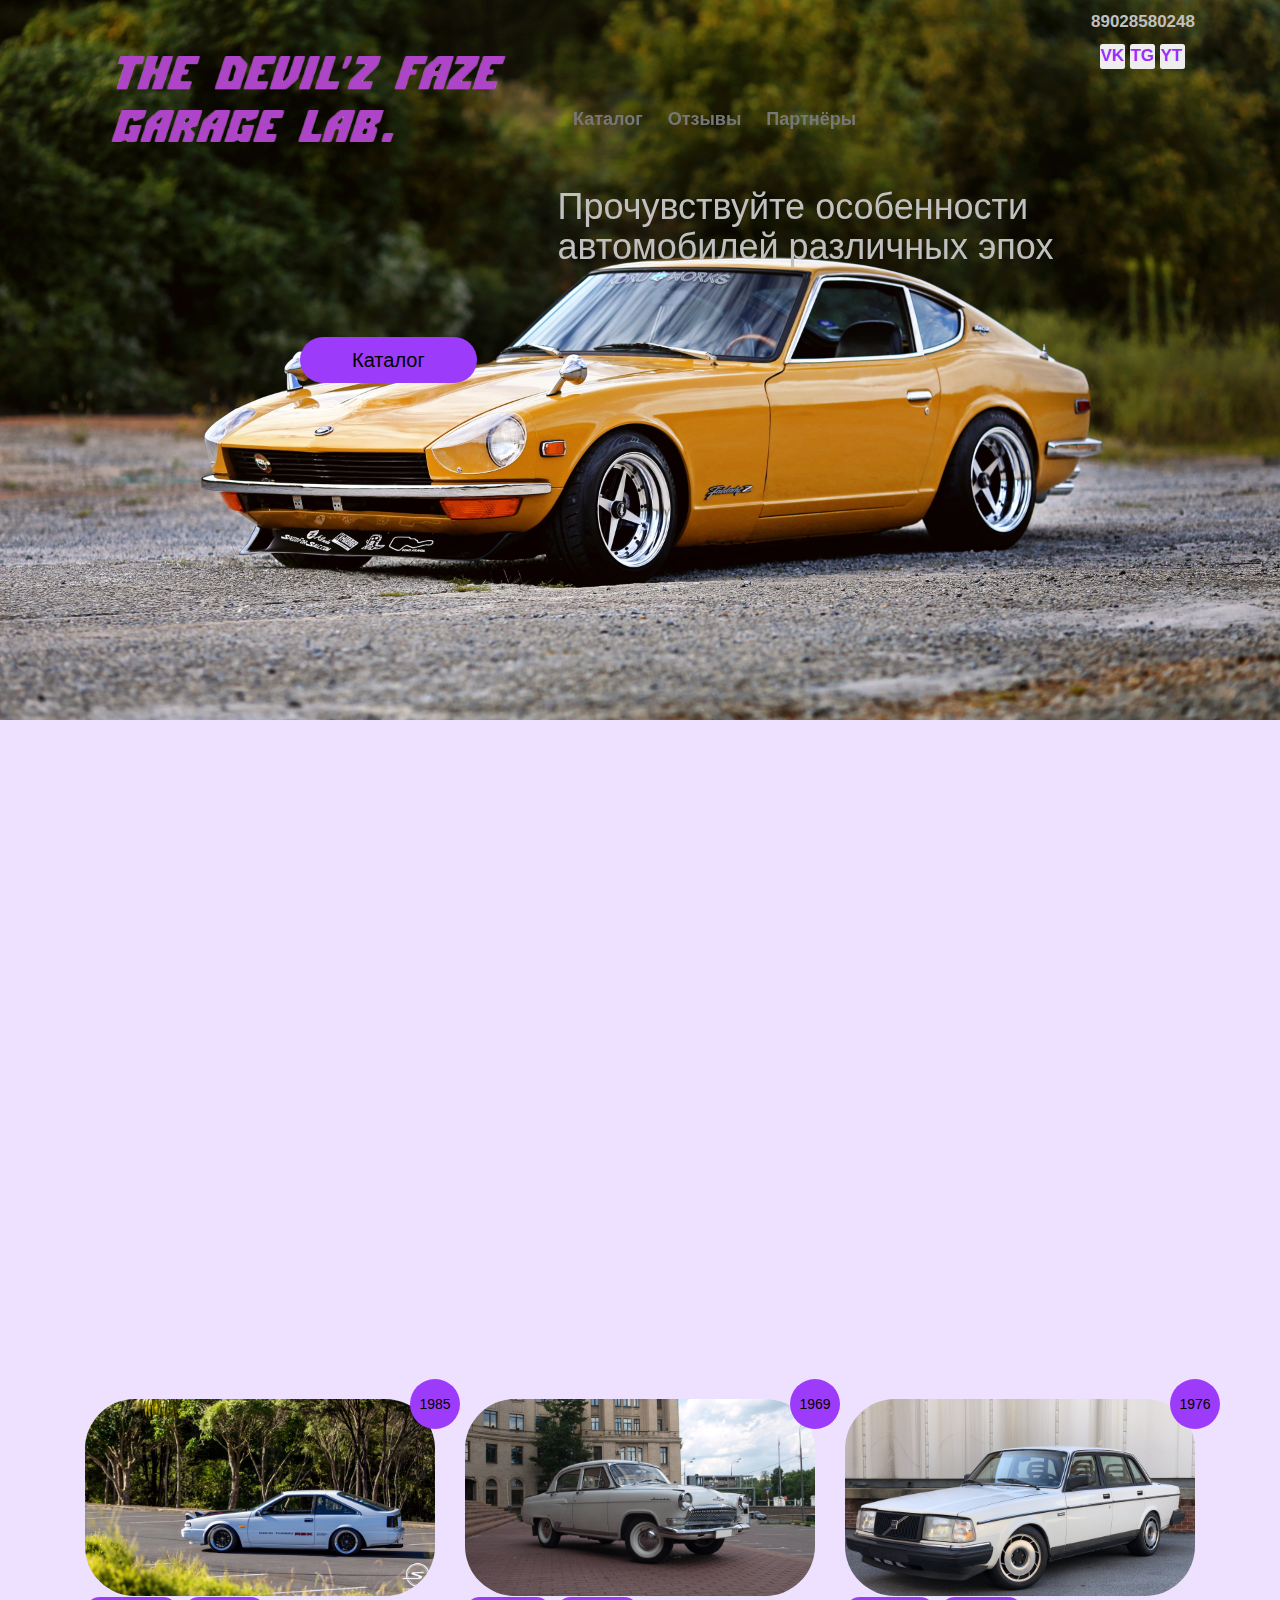
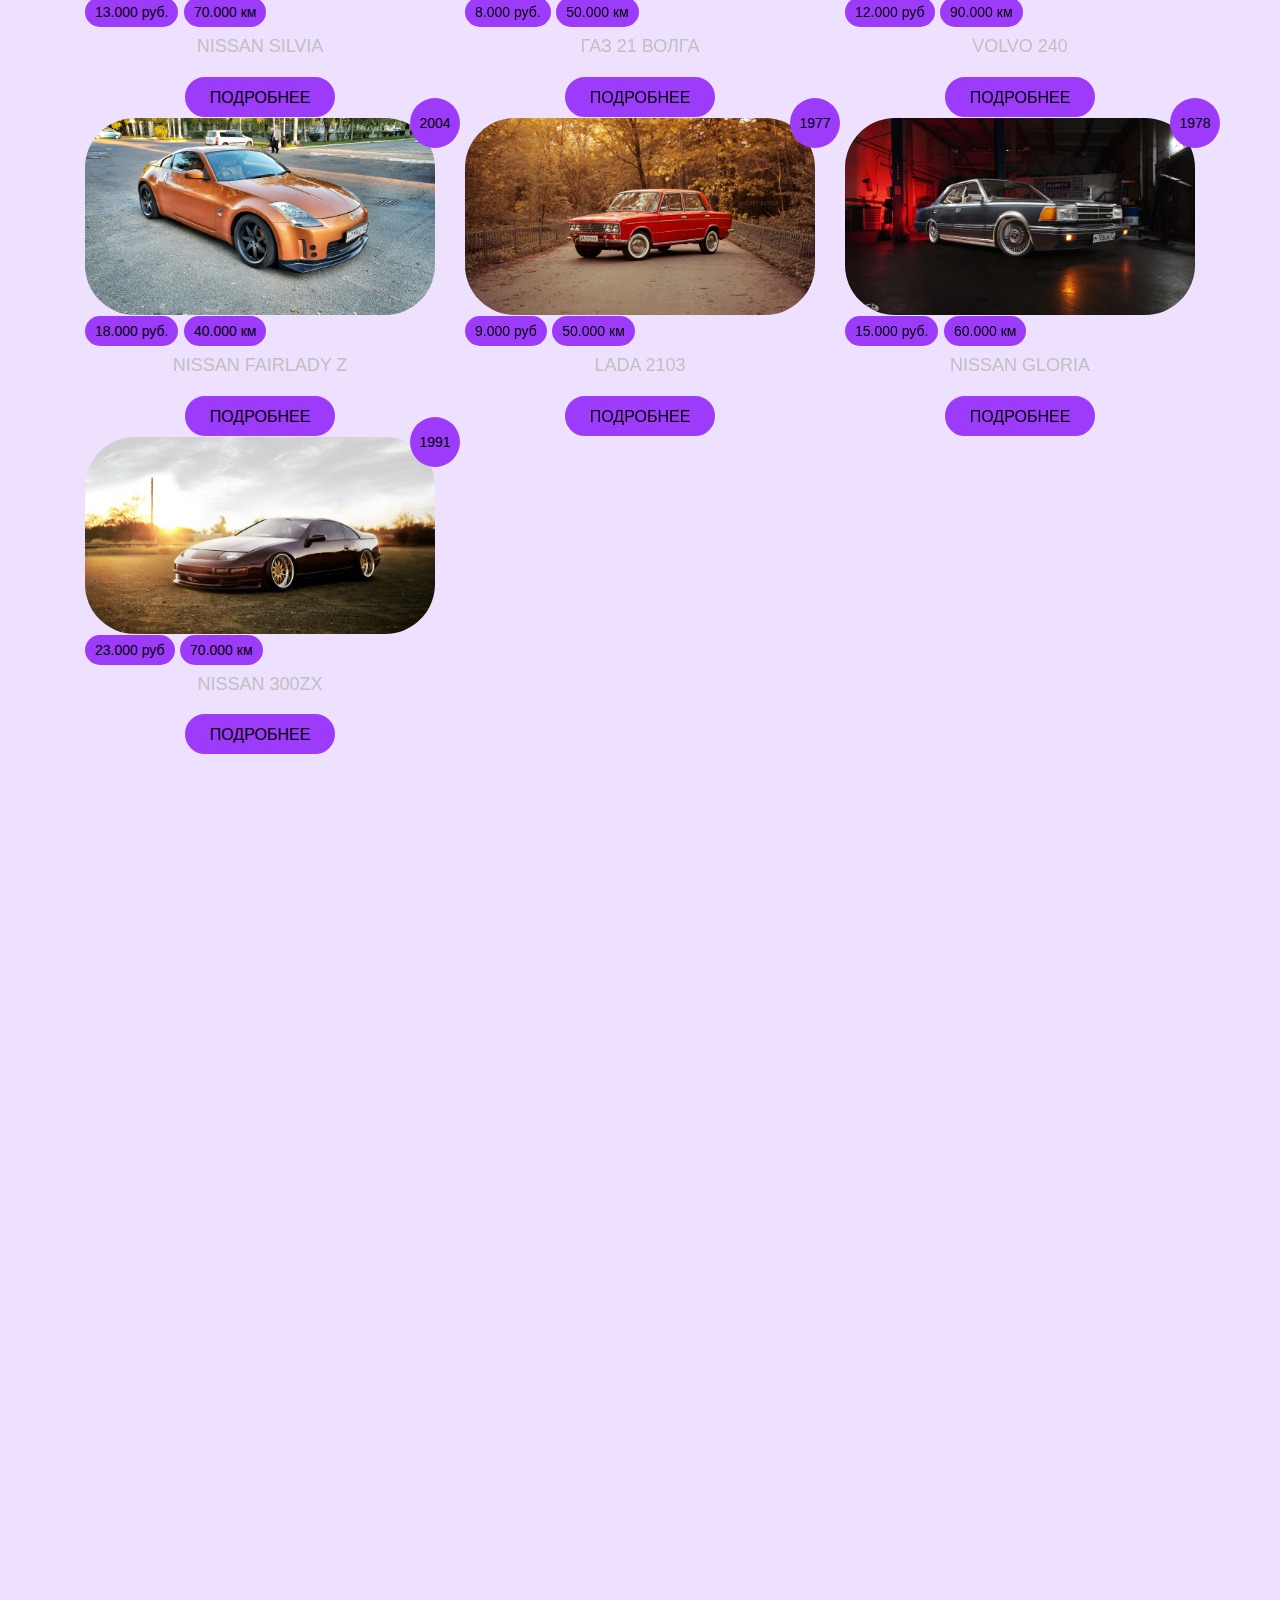
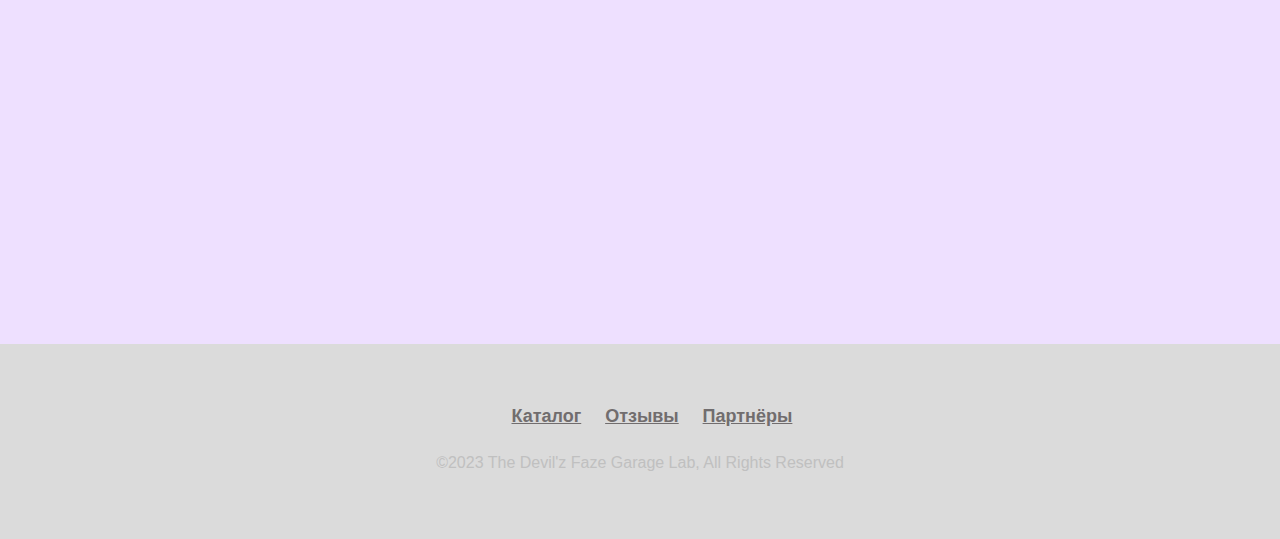
<file: index.html>
<!DOCTYPE html>
<html lang="ru" xmlns="http://www.w3.org/1999/html" xmlns="http://www.w3.org/1999/html"
      xmlns="http://www.w3.org/1999/html" xmlns="http://www.w3.org/1999/html">
<head>
  <meta charset="utf-8">
  <meta http-equiv="X-UA-Compatible" content="IE=edge">
  <meta name="viewport" content="width=device-width, initial-scale=1">
  <title>Сервис проката авто уникальных эпох</title>

  <!-- Bootstrap -->
  <link href="css/bootstrap.min.css" rel="stylesheet">

  <!-- Bootstrap -->
  <link href="css/animate.css" rel="stylesheet">

  <!-- Google Font Lato -->
  <link href='http://fonts.googleapis.com/css?family=Lato:400,700,900,400italic,700italic,900italic' rel='stylesheet' type='text/css'>
  <link rel="stylesheet" href="css/font-awesome.min.css">

  <!-- Plugin Styles -->

  <!-- Main Styles -->
  <link href="css/styles.css" rel="stylesheet">
  <!-- Available main styles: styles-red.css, styles-green.css -->

  <!-- HTML5 Shim and Respond.js IE8 support of HTML5 elements and media queries -->
  <!-- WARNING: Respond.js doesn't work if you view the page via file:// -->
  <!--[if lt IE 9]>
    <script src="https://oss.maxcdn.com/libs/html5shiv/3.7.0/html5shiv.js"></script>
    <script src="https://oss.maxcdn.com/libs/respond.js/1.4.2/respond.min.js"></script>
    <link href="css/ie8fix.css" rel="stylesheet">
    <link href='http://fonts.googleapis.com/css?family=Lato:400' rel='stylesheet' type='text/css'>
    <link href='http://fonts.googleapis.com/css?family=Lato:700' rel='stylesheet' type='text/css'>
    <link href='http://fonts.googleapis.com/css?family=Lato:900' rel='stylesheet' type='text/css'>
    <![endif]-->


    <!-- Fav and touch icons -->
    <link rel="apple-touch-icon-precomposed" sizes="144x144" href="img/ico/ico-144x144.png">
    <link rel="apple-touch-icon-precomposed" sizes="114x114" href="img/ico/ico-114x114.png">
    <link rel="apple-touch-icon-precomposed" sizes="72x72" href="img/ico/ico-72x72.png">
    <link rel="apple-touch-icon-precomposed" href="img/ico/ico-57x57.png">
    <link rel="shortcut icon" href="img/ico/truck.png">

  </head>
  <body id="top" data-spy="scroll" data-target=".navbar" data-offset="260">
<body background="img/5.jpg">
</body>
    <!-- Header start -->
    <header data-spy="affix" data-offset-top="39" data-offset-bottom="0" class="large">

      <div class="row container box">
        <div class="col-md-5">
          <!-- Logo start -->
          <div class="brand">
            <h1><a class="scroll-to" href="#top"><img class="img-responsive"  src="img/logo.png" alt="Devil'z"></a></h1>
          </div>
          <!-- Logo end -->
        </div>

<!-- Social contacts start -->
        <div class="col-md-7">
          <div class="pull-right">
            <div class="header-info pull-right">
                 <div class="contact pull-left">89028580248
                  <ul class="social-icons">
  <li><a class="social-icon-vk" href="https://vk.com/thedevilzfazegaragelab" title="VK" target="_blank" rel="noopener">VK</a></li>
  <li><a class="social-icon-telegram" href="https://web.telegram.org/k/#-969307878" title="Telegram" target="_blank" rel="noopener">TG</a></li>
  <li><a class="social-icon-youtube" href="https://www.youtube.com/@TDF_Garage_Lab" title="YouTube" target="_blank" rel="noopener">YT</a></li>
</ul>
                  </div>
            </div>
          </div>

                  <!-- Social contacts end -->

          <div class="clearfix"></div>

          <!-- start navigation -->
          <nav class="navbar navbar-default" role="navigation">
            <div class="container-fluid">
              <!-- Toggle get grouped for better mobile display -->
              <div class="navbar-header">
                <button type="button" class="navbar-toggle" data-toggle="collapse" data-target="#bs-example-navbar-collapse-1">
                  <span class="sr-only">Toggle navigation</span>
                  <span class="icon-bar"></span>
                  <span class="icon-bar"></span>
                  <span class="icon-bar"></span>
                </button>
                <a class="navbar-brand scroll-to" href="#top"><img class="img-responsive"  src="img/logo.png" alt="TDFGL"></a>
              </div>
              <!-- Collect the nav links, for toggling -->
              <div class="collapse navbar-collapse" id="bs-example-navbar-collapse-1">
                <!-- Nav-Links start -->
                <ul class="nav navbar-nav navbar-right">
                  <li><a href="#vehicles" class="scroll-to">Каталог</a></li>
                  <li><a href="#reviews" class="scroll-to">Отзывы</a></li>
                  <li><a href="#partners" class="scroll-to">Партнёры</a></li>
                </ul>
                <!-- Nav-Links end -->
              </div>
            </div>
          </nav>
          <!-- end navigation -->
        </div>
      </div>

    </header>
    <!-- Header end -->


<dialog onclose="open" id="closeMe" class="dialog">
        </div>
    </div>
    <h2>Ваш заказ: Nissan Silvia</h2>
  <p>Если вы хотите арендовать машину на несколько часов, условия можно обсудить непосредственно с менеджером.</p>
    <!-- Personal info start -->
     <div class="checkout-personal-info">
                      <div class="alert hidden" id="checkout-form-msg">
                        test
                      </div>
                      <div class="form-group left">
                        <input type="text" class="form-control" name="first-name" id="first-name" placeholder="Ваше имя">
                      </div>
                      <div class="form-group left">
                        <input type="text" class="form-control" name="phone-number" id="phone-number" placeholder="Номер телефона">
                      </div>
                     <div class="form-group left">
                      <input type="email" class="form-control" name="pickup-date" id="pickup-date" placeholder="Укажите дату аренды">
                    </div>
                    <div class="form-group right">
                      <input type="email" class="form-control" name="email-address" id="email-address" placeholder="Укажите почту">
                    </div>
          <div class="form-group right">
                      <input type="email" class="form-control" name="bonus" id="bonus" placeholder="Дополнительные пожелания">
                    </div>
                    <div class="clearfix"></div>
                  </div>

  <button class="button button--dark" type="button" onclick="window['closeMe'].close();">
    Забронировать
  </button>
    <button class="button button--dark" type="button" onclick="window['closeMe'].close();">
    Отмена
  </button>
</dialog>
    <!-- Teaser start -->
     <section id="teaser">
      <div class="container">
        <div class="row">
          <div class="col-md-7 col-xs-12 pull-right">
            <div id="carousel-example-generic" class="carousel slide" data-ride="carousel">
              <!-- Wrapper for slides start -->
                  <h1 class="title">
                    <span class="subtitle">Прочувствуйте особенности автомобилей различных эпох</span></h1>
                  </div>

                    </div>
              </div>
                  </div>
            </section>
        <!-- Teaser end -->

        <!-- Catalog button start -->
<a class="button-v" href="#vehicles">Каталог</a>
          <!-- Catalog button end -->



          <!-- Vehicles start -->
          <section id="vehicles" class="container">
            <div class="row">
              <div class="col-md-12">
                <h2 class="title wow fadeInDown" data-wow-offset="200">Каталог<span class="subtitle"></span></h2>
              </div>

              <!-- Vehicle filters start -->


              </div>
                </div>
              </div>
          </section>
              <!-- Vehicle filters end -->
              <!-- Vehicle Type 1 start -->
              <!-- Catalog end -->

          <!-- Vehicles end -->
               <!-- Catalog start -->
<div class="container">
    <br>
	<br>
	<div class="row" id="ads">
    <!-- Category Card -->
    <div class="col-md-4">
        <div class="card rounded">
            <div class="card-image">
                <span class="card-notify-year">1985</span>
                <img class="img-fluid" src="img/12.jpg" alt="Alternate Text" />
            </div>
            <div class="card-image-overlay m-auto">
                <span class="card-detail-badge">13.000 руб.</span>
                <span class="card-detail-badge">70.000 км</span>
            </div>
            <div class="card-body text-center">
                <div class="ad-title m-auto">
                    <h5>Nissan Silvia</h5>
                    <div class="filterDiv youngtimers">youngtimers</div>
                </div>
                <a class="ad-btn" href="car1.html">Подробнее</a>
            </div>
        </div>
    </div>
    <div class="col-md-4">
        <div class="card rounded">
            <div class="card-image">
                <span class="card-notify-year">1969</span>
                <img class="img-fluid" src="img/6.jpg" alt="Alternate Text" />
            </div>
            <div class="card-image-overlay m-auto">
                <span class="card-detail-badge">8.000 руб.</span>
                <span class="card-detail-badge">50.000 км</span>
            </div>
            <div class="card-body text-center">
                <div class="ad-title m-auto">
                    <h5>ГАЗ 21 Волга</h5>
                    <div class="filterDiv oldtimers">oldtimers</div>
                </div>
                <a class="ad-btn" href="car2.html">Подробнее</a>
            </div>
        </div>
    </div>

    <div class="col-md-4">
        <div class="card rounded">
            <div class="card-image">
                <span class="card-notify-year">1976</span>
                <img class="img-fluid" src="img/10.jpg" alt="Alternate Text" />
            </div>
            <div class="card-image-overlay m-auto">
                <span class="card-detail-badge">12.000 руб</span>
                <span class="card-detail-badge">90.000 км</span>
            </div>
            <div class="card-body text-center">
                <div class="ad-title m-auto">
                    <h5>Volvo 240</h5>
                    <div class="filterDiv youngtimers">youngtimers</div>
                </div>
                <a class="ad-btn" href="car3.html">Подробнее</a>
            </div>
        </div>
    </div>

 <div class="col-md-4">
        <div class="card rounded">
            <div class="card-image">
                <span class="card-notify-year">2004</span>
                <img class="img-fluid" src="img/13.jpg" alt="Alternate Text" />
            </div>
            <div class="card-image-overlay m-auto">
                <span class="card-detail-badge">18.000 руб.</span>
                <span class="card-detail-badge">40.000 км</span>
            </div>
            <div class="card-body text-center">
                <div class="ad-title m-auto">
                    <h5>Nissan Fairlady Z</h5>
                    <div class="filterDiv youngtimers">youngtimers</div>
                </div>
                <a class="ad-btn" href="car4.html">Подробнее</a>
            </div>
        </div>
    </div>

         <div class="col-md-4">
        <div class="card rounded">
            <div class="card-image">
                <span class="card-notify-year">1977</span>
                <img class="img-fluid" src="img/3.jpg" alt="Alternate Text" />
            </div>
            <div class="card-image-overlay m-auto">
                <span class="card-detail-badge">9.000 руб</span>
                <span class="card-detail-badge">50.000 км</span>
            </div>
            <div class="card-body text-center">
                <div class="ad-title m-auto">
                    <h5>Lada 2103</h5>
                    <div class="filterDiv youngtimers">youngtimers</div>
                </div>
                <a class="ad-btn" href="car5.html">Подробнее</a>
            </div>
        </div>
    </div>

        <div class="col-md-4">
        <div class="card rounded">
            <div class="card-image">
                <span class="card-notify-year">1978</span>
                <img class="img-fluid" src="img/7.jpg" alt="Alternate Text" />
            </div>
            <div class="card-image-overlay m-auto">
                <span class="card-detail-badge">15.000 руб.</span>
                <span class="card-detail-badge">60.000 км</span>
            </div>
            <div class="card-body text-center">
                <div class="ad-title m-auto">
                    <h5>Nissan Gloria</h5>
                    <div class="filterDiv youngtimers">youngtimers</div>
                </div>
                <a class="ad-btn" href="car6.html">Подробнее</a>
            </div>
        </div>
    </div>

        <div class="col-md-4">
        <div class="card rounded">
            <div class="card-image">
                <span class="card-notify-year">1991</span>
                <img class="img-fluid" src="img/9.jpg" alt="Alternate Text" />
            </div>
            <div class="card-image-overlay m-auto">
                <span class="card-detail-badge">23.000 руб</span>
                <span class="card-detail-badge">70.000 км</span>
            </div>
            <div class="card-body text-center">
                <div class="ad-title m-auto">
                    <h5>Nissan 300ZX</h5>
                    <div class="filterDiv youngtimers">youngtimers</div>
                </div>
                <a class="ad-btn" href="car7.html">Подробнее</a>
            </div>
        </div>
    </div>

</div>
</div>
                <!-- Catalog end -->

              <!-- Vehicles end -->

          <!-- Reviews start -->
          <section id="reviews" class="container wow fadeInUp">
            <div class="row text-center">
              <div class="col-md-12 stars">
                <span class="glyphicon glyphicon-star"></span>
                <span class="glyphicon glyphicon-star"></span>
                <span class="glyphicon glyphicon-star big"></span>
                <span class="glyphicon glyphicon-star"></span>
                <span class="glyphicon glyphicon-star"></span>
              </div>
              <div class="col-md-10 col-md-offset-1">
                <div id="reviews-carousel" class="carousel slide carousel-fade" data-ride="carousel">
                  <div class="carousel-inner">

                    <!-- Review item 1 start -->
                    <div class="item active">
                      <div class="review">
                        Весьма положительный опыт при аренде в вашем районе в точке выдачи. Персонал очень профессиональный, расторопный и всегда улыбчивый. И я всегда чувствую, что мне рады и меня ценят. Руководство всегда готово оперативно решить любой вопрос в любой момент. Их оперативность и профессионализм делают данную компанию моим выбором номер один.
                      </div>
                      <div class="author">
                        – Михаил Осетров, Красноярск
                      </div>
                    </div>
                    <!-- Review item 1 end -->

                    <!-- Review item 2 start -->
                    <div class="item">
                      <div class="review">
                       Эта аренда была лучшей в моей жизни! После того, как я сам заполнил все детали онлайн, встреча была суперэффективной, чрезвычайно дружелюбной и избавила от обычных 5-10-минутных очень муторных разъяснений, почему человек не подписывается на все варианты (страховка и т.д.). Мне вручили ключи и необходимую распечатку договора.
                     </div>
                     <div class="author">
                      – Елена Вебер, Красноярск
                    </div>
                  </div>
                  <!-- Review item 2 end -->

                  <!-- Review item 3 start -->
                  <div class="item">
                    <div class="review">
                      Это был мой первый раз, когда я арендовал автомобиль у "Devil'z". И в целом это был замечательный опыт, у меня нет никаких претензий. Представитель сервисной службы помог мне найти наилучший вариант аренды, соответствующий моим потребностям. Мне также нравится тот факт, что вы, ребята, предоставляете роскошную аренду по отличной цене. Я обязательно снова возьму напрокат в этой компании.
                    </div>
                    <div class="author">
                      – Игорь Жилинскас, Красноярск
                    </div>
                  </div>
                  <!-- Review item 3 end -->

                </div>

                <!-- Review Nav start -->
                <ol class="carousel-indicators">
                  <li data-target="#reviews-carousel" data-slide-to="0" class="active"></li>
                  <li data-target="#reviews-carousel" data-slide-to="1"></li>
                  <li data-target="#reviews-carousel" data-slide-to="2"></li>
                </ol>
                <!-- Review Nav end -->

              </div>
            </div>
          </div>
        </section>
        <!-- Reviews end -->

        <!-- Locations start -->

        <!-- Locations end -->



        <!-- Information start -->
        <section id="information" class="container">
        </section>
        <!-- Information end -->



        <!-- Partners start -->
        <section id="partners" class="wow fadeIn" data-wow-offset="50">
          <div class="container">
            <div class="row">
              <div class="col-md-12 text-center">
                <h2>Наши партнёры</h2>
                <span class="underline">&nbsp;</span>
                <p>Чтобы внести свой вклад в позитивные изменения и достичь наших целей в области устойчивого развития, мы сотрудничаем со многими выдающимися организациями по всему миру. Их опыт позволяет нам делать гораздо больше, чем мы могли бы в одиночку, а их страсть и талант вдохновляют нас. Мы с удовольствием представляем вам несколько организаций, чьи достижения и обязательства являются репрезентативными для всех организаций, которые нам посчастливилось назвать нашими партнерами.</p>
              </div>
              <div class="col-md-3 col-xs-6 text-center">
                <img src="img/partner1.png" alt="Partner" class="img-responsive wow fadeInUp" data-wow-delay="0.5s" data-wow-offset="200">
              </div>
              <div class="col-md-3 col-xs-6 text-center">
                <img src="img/partner2.png" alt="Partner" class="img-responsive wow fadeInUp" data-wow-delay="1s" data-wow-offset="200">
              </div>
              <div class="col-md-3 col-xs-6 text-center">
                <img src="img/partner3.png" alt="Partner" class="img-responsive wow fadeInUp" data-wow-delay="1.5s" data-wow-offset="200">
              </div>
              <div class="col-md-3 col-xs-6 text-center">
                <img src="img/partner4.png" alt="Partner" class="img-responsive wow fadeInUp" data-wow-delay="2s" data-wow-offset="200">
              </div>
            </div>
          </div>
        </section>
        <!-- Partners end -->

<!-- FAQ start -->
                <!-- Section Heading-->

            <!-- FAQ Area-->

                <!-- Support Button-->

  <!-- FAQ end -->


        <!-- Contact start -->

          <!-- Contact end -->


          <a href="#" class="scrollup">ScrollUp</a>


          <!-- Footer start -->
          <footer>
            <div class="container">
              <div class="row">
                <div class="col-md-12 text-center">
                  <ul class="footer-nav">
                    <li><a class="scroll-to" href="#top"></a></li>
                  <li class="active"><a href="#vehicles" class="scroll-to">Каталог</a></li>
                  <li><a href="#reviews" class="scroll-to">Отзывы</a></li>
                       <li class="active"><a href="#partners" class="scroll-to">Партнёры</a></li>
                  </ul>
                  <div class="clearfix"></div>
                  <p class="copyright">©2023 The Devil'z Faze Garage Lab, All Rights Reserved</p>
                </div>
              </div>
            </div>
          </footer>
          <!-- Footer end -->


          <!-- Checkout Modal Start -->
                  <!-- Newsletter start -->
                 <!-- Newsletter end -->

                <!-- Modal body end -->

                <!-- Modal footer start -->

                <!-- Modal footer end -->
        <!-- Checkout Modal end -->


        <!-- jQuery (necessary for Bootstrap's JavaScript plugins) -->
        <script src="js/jquery-1.11.0.min.js"></script>
        <!-- Include all compiled plugins (below), or include individual files as needed -->

        <!--Start Style Switcher (remove befor uploaded to Themeforest)-->
        <script src="js/style-switcher.js"></script>
        <!--End Style Switcher (remove befor uploaded to Themeforest)-->

        <script src="js/bootstrap.min.js"></script>
        <script src="js/jquery.autocomplete.min.js"></script>
        <script src="js/jquery.placeholder.js"></script>
        <script src="js/locations-autocomplete.js"></script>
        <script src="js/bootstrap-datepicker.js"></script>


        <!--[if !(gte IE 8)]><!-->
            <script src="js/wow.min.js"></script>
            <script>
                // Initialize WOW
                //-------------------------------------------------------------
                new WOW({mobile: false}).init();
            </script>
        <!--<![endif]-->

        <script src="js/custom.js"></script>


      </body>
      </html>
</file>
<file: css/styles.css>
/* Config Colors
-------------------------------------*/
/* Defaults 
-------------------------------------*/
html, body {
  width: auto;
  height: auto;
  margin: 0;
  padding: 0;
}

body {
  font-family: 'Lato', sans-serif;
  color: #c0c0c0;
}
body {
  background-size: contain;
  background-repeat: no-repeat;
  background-color: #eee0ff;
}
/* Animation Delay
--------------------------------------------*/
.delay05s {
  -webkit-animation-delay: 0.5s;
  animation-delay: 0.5s;
}
.delay1s {
  -webkit-animation-delay: 1s;
  animation-delay: 1s;
}
.delay15s {
  -webkit-animation-delay: 1.5s;
  animation-delay: 1.5s;
}
.delay2s {
  -webkit-animation-delay: 2s;
  animation-delay: 2s;
}
.v-hidden {
  visibility: hidden;
}
/* Autocomplete
--------------------------------------------*/
.autocomplete-suggestions {
  border: 1px solid #c0c0c0;
  background: #c0c0c0;
  cursor: default;
  overflow: auto;
  font-size: 14px;
}
.autocomplete-suggestion {
  padding: 10px 5px;
  font-size: 1.2em;
  white-space: nowrap;
  overflow: hidden;
  font-size: 14px;
}
.autocomplete-selected {
  background: #c0c0c0;
  font-size: 14px;
}
.autocomplete-suggestions strong {
  font-weight: normal;
  color: #c0c0c0;
  font-size: 14px;
}
/* Carousel Fade
--------------------------------------------*/
.carousel-fade .carousel-inner .item {
    opacity: 0;
    -webkit-transition-property: opacity;
    transition-property: opacity;
}

.carousel-fade .carousel-inner .active {
  opacity: 1;

}
.carousel-fade .carousel-inner .active.left,
.carousel-fade .carousel-inner .active.right {
    left: 0;
    opacity: 0;
    z-index: 1;

}
.carousel-fade .carousel-inner .next.left,
.carousel-fade .carousel-inner .prev.right {
  opacity: 1;
}
.carousel-fade .carousel-control {
  z-index: 2;

}
.container-1 {
    width: 60%;
    float: right;
    margin-right: 768px;
    padding-top: 100px;
    position: relative;
}

#left,
#right {
  background-color: rgba(10, 10, 10, 0.5);
  border: 1px solid #fff;
  padding: 0.5rem;
  flex-grow: 1;
  color: #fff;
}
}
.car-img {
    width: 100%;

}
/* Text
--------------------------------------------*/
#description {

}
.text {
  background-color: #eee0ff;
    color: #4e4559;
  padding: 0;
    position: fixed;
    float: left;
  width: 600px;
    margin-left: 700px;
    margin-top: -390px;
}

#left,
#right {
  background-color: rgba(10, 10, 10, 0.5);
  border: 1px solid #fff;
  padding: 0.5rem;
  flex-grow: 1;
  color: #fff;
}

/* Label
--------------------------------------------*/
.label-default {

}
/* Tooltip
--------------------------------------------*/
.tooltip .tooltip-inner {
  background-color: rgba(136, 0, 255, 0.84);
  padding: 5px 10px;
  font-size: 18px;
}
.tooltip .tooltip-arrow {
  border-top-color: rgba(136, 0, 255, 0.84) !important;
}
.my-tooltip {
  border-bottom: 1px dotted rgba(136, 0, 255, 0.84);
  color: rgba(136, 0, 255, 0.84);
}
/* Links
--------------------------------------------*/
a {
  color: rgba(136, 0, 255, 0.84);
}
a:hover {
  color: rgba(136, 0, 255, 0.84);
  text-decoration: none;
}
/* Scroll to Top Button 
--------------------------------------------*/
.scrollup {
	width: 44px;
	height: 44px;
	position: fixed;
	bottom: 44px;
	right: 64px;
	display: none;
	text-indent: -9999px;
	background: url('../img/icon_top.png') no-repeat;
}
/* Header
--------------------------------------------*/
header {
 height: 800px;
  width: 100%;
  top: 0;
  z-index: 100;
  background-color: rgba(255, 255, 255, 0);
}
header .box {
  margin: 0 auto;
}
header .brand {
  margin: 45px 0 0 0;
}
header .brand h1 {
  margin: 0;
  padding: 0;
}
header .header-info .contact {
  font-size: 17px;
  font-weight: 900;
  margin-top: 10px;
}
/* Social contacts
--------------------------------------------*/
.social-icons {
  display: flex;
  justify-content: center;
  list-style: none;
  margin-top: 1rem;
  margin-bottom: 1rem;
  padding-left: 0;
}
.social-icons>li {
  margin-left: 0.25rem;
  margin-right: 0.25rem;
}
.social-icons a {
  position: relative;
  background-color: #eee;
  display: block;
  -webkit-user-select: none;
  -moz-user-select: none;
  -ms-user-select: none;
  user-select: none;
  transition: background-color .3s ease-in-out;
  width: 2.5rem;
  height: 2.5rem;
  border-radius: .25rem;
}
.social-icons a:hover {
  background-color: #e0e0e0;
}
.social-icons a::before {
  content: "";
  position: absolute;
  width: 1.2rem;
  height: 1.2rem;
  left: .65rem;
  top: .65rem;
  background: transparent no-repeat center center;
  background-size: 100% 100%;
}
.social-icons .social-icon-vk::before {
  background-image: url("https://vk.com/thedevilzfazegaragelab");
}
.social-icons .social-icon-telegram::before {
  background-image: url("https://web.telegram.org/k/#-969307878");
}
.social-icons .social-icon-youtube::before {
    background-image: url("https://www.youtube.com/@TDF_Garage_Lab");
}
  .social a {
    text-align: center;
    width: 33px;
    height: 33px;
    float: left;
    background:
#fff;
    border: 1px solid
#ccc;
    box-shadow: 0 2px 4px
rgba(0,0,0,0.15), inset 0 0 50px
rgba(0,0,0,0.1);
    border-radius: 24px;
    margin: 0 7px 7px 0;
    padding: 0px;
    color:
#000;
}
  .vk a:hover {background:
#5d84ae; color:
#fff;}
  .telegram a:hover {background:
#249bd7; color:
#fff;}
  .youtube a:hover {background:
#c4302b; color:
#fff;}
  .social a i {
    font-size: 1.5em !important;
}
/* Navbar
--------------------------------------------*/
.navbar {
  list-style-type: none;
  position: fixed;
  top: unset;
  right: auto;
  width: auto;
}
header .navbar-default {
  border: none;
  background-color: transparent;
  border-radius: 0;
  font-size: 18px;
  font-weight: bold;
  margin-top: 20px;
}
header .navbar-brand {
  display: none;
}
header .navbar-default .container-fluid {
  padding: 0;
}
header .navbar-default .navbar-collapse {
  padding: 0;
}
header .navbar-default .navbar-nav > .active > a {
  background-color: rgba(192, 192, 192, 0);
  border: 2px solid rgba(136, 0, 255, 0.84);
  color: rgba(136, 0, 255, 0.84);
  background-color: transparent;
}
header .navbar-default .navbar-nav > li > a {
  background-color: transparent;
  padding: 8px 10px 7px 11px;
  border: 2px solid rgba(192, 192, 192, 0);
  -webkit-transition: background 0.4s ease-in-out;
  transition: background 0.4s ease-in-out;
}
header .navbar-default .navbar-nav > li > a:hover {
  background-color: rgba(192, 192, 192, 0);
  border: 2px solid rgba(192, 192, 192, 0);
  background-color: rgba(192, 192, 192, 0);
  color: rgb(203, 84, 245);
}
.navbar-nav.navbar-right:last-child {
  margin-right: -9px;
}
header.small {
  height: 95px;
  box-shadow: 0 0px 14px -2px #c0c0c0;
}
header.small .header-info {
  display: none;
}
header.small .brand {
  margin: 24px 0 0 0;
  width: 50%;
}
header.large {
  height: 147px;
  box-shadow: none;
}
header.large .header-info {
  display: block;
}
header.large .brand {
  margin: 45px 0 0 0;
  width: 100%;
}
/* Reserve Modal
-------------------------------------*/
<style>
    *,
    *::before,
    *::after {
      box-sizing: border-box;
    }
    .button {
      --back: #9d3bfa;
      width: 30%;
      padding: 10px 15px 12px;
      text-align: center;
      border: 2px solid transparent;
      border-radius: 100px;
      color: #000000;
      font-family: inherit;
      font-weight: 300;
      font-size: 1rem;
      transition: background-color 0.2s linear;
      cursor: pointer;
      background-color: var(--back);
      outline: none;
      position: relative;
        left: 520px;
        top: 15px;
        padding-right: 70px;
        padding-left: 70px;
        padding-bottom: 27px;
        padding-top: 27px;
    }
.button-v {
      --back: #9d3bfa;
      width: 100%;
      padding: 10px 15px 12px;
      text-align: center;
      border: 2px solid transparent;
      border-radius: 50px;
      color: #000000;
      font-family: inherit;
      font-weight: 300;
      font-size: 2rem;
      transition: background-color 0.2s linear;
      cursor: pointer;
      background-color: var(--back);
      outline: none;
      position: relative;
        left: 300px;
        top: 70px;
    padding-right: 50px;
    padding-left: 50px;
    padding-bottom: 10px;
    padding-top: 10px;
    }
    .button:hover {
      background-color: #ffffff;
      transition: background-color 0.2s linear;
    }

    .button:focus {
      border-color: #ffffff;
    }

    .button--dark {
      --back: #000000;
      width: 100%;
      padding: 10px 15px 12px;
      text-align: center;
      border: 2px solid transparent;
      border-radius: 20px;
      color: #ffffff;
      font-family: inherit;
      font-weight: 300;
      font-size: 1rem;
      transition: background-color 0.2s linear;
      cursor: pointer;
      background-color: var(--back);
      outline: none;
      position: relative;
        left: 0px;
        margin-bottom: 10px;
    }

    .button--dark:hover {
      background-color: rgb(0 0 0 / 0.6);
    }

    .button--dark:focus {
      border-color: #9d3bfa;
    }

    .button:focus-visible {
      outline: 2px solid var(--back);
      outline-offset: 2px;
      border-color: transparent;
    }

    .dialog {
      width: calc(100% - 40px);
      max-width: 500px;
        max-block-size: 1000px;
      border: none;
        border-radius: 130px;
      inset: 0;
      position: fixed;
        padding-left: 100px;
        padding-right: 100px;
        padding-top: 60px;
        padding-bottom: 60px;
    }

    .dialog::backdrop {
      background-color: rgb(0 0 0 / 0.6);
      -webkit-backdrop-filter: blur(10px);
      backdrop-filter: blur(10px);
    }

    h2 {
      font-size: 26px;
      font-weight: 500;
      margin: 0;
    }

    p {
      margin: 0.2em 0 1.5em;
      font-size: 16px;
    }
  </style>
/* Teaser
-------------------------------------*/
/* Services
--------------------------------------------*/

/* Newsletter
--------------------------------------------*/
#newsletter {
  background-color: rgba(192, 192, 192, 0);
  margin-top: 500px;
  padding: 500px 0;
}
#newsletter .title {
  font-size: 30px;
  color: #fff;
  text-transform: uppercase;
  font-weight: 900;
  margin: 0;
  padding: 0;
}
#newsletter .subtitle {
  font-size: 18px;
  color: #716d6e;
  display: block;
  font-weight: normal;
  margin-top: 6px;
}
#newsletter .newsletter-form {
  width: 62%;
  background-color: #fff;
  height: 55px;
  padding: 9px;
}
#newsletter .newsletter-form input {
  box-shadow: none;
  border: none;
}
#newsletter .newsletter-form .button {
  background-color: #fff;
  border-radius: 0;
  border: 2px solid #b8b6b6;
  margin-left: 1px;
  font-size: 18px;
  font-weight: 900;
  text-transform: uppercase;
  color: #716d6e;
  padding: 0 10px;
  height: 37px;
  line-height: 36px;
  -webkit-transition: 0.2s;
  transition: 0.2s;
}
#newsletter .newsletter-form .button:hover {
  background-color: #6e04d2;
  border: 2px solid #716d6e;
  color: #fff;
}
#newsletter .social-icons {
  width: 38%;
}
#newsletter .social-icons ul {
  list-style: none;
  margin: 0;
  padding: 0;
}
#newsletter .social-icons ul li {
  display: block;
  float: right;
}
#newsletter .social-icons ul li a {
  height: 55px;
  width: 65px;
  background-color: #00ff9e;
  display: block;
  margin-left: 10px;
  text-align: center;
  line-height: 55px;
  color: #fff;
  font-size: 36px;
}
#newsletter .social-icons ul li .facebook {
  background-color: #365595;
}
#newsletter .social-icons ul li .googleplus {
  background-color: #d41332;
}
#newsletter .social-icons ul li .twitter {
  background-color: #36a4cf;
}
#newsletter .social-icons ul li:hover {
  opacity: 0.8;
}
#newsletter form ::-webkit-input-placeholder {
  font-size: 16px;
}
#newsletter form :-moz-placeholder {
  font-size: 16px;
}
#newsletter form ::-moz-placeholder {
  font-size: 16px;
}
#newsletter form :-ms-input-placeholder {
  font-size: 16px;
}
/* Gallery
--------------------------------------------*/
/* Catalog V2
--------------------------------------------*/
@import url('https://fonts.googleapis.com/css?family=Open+Sans');
@import url('https://fonts.googleapis.com/css?family=Montserrat');

body {
    font-family: 'Montserrat', sans-serif;

}

/* Category Ads */

#ads {
    margin: 40px 0 40px 0;
    margin-top: 0px;
}

#ads .card-notify-badge {
        position: absolute;
        left: -10px;
        top: -20px;
        background: #9d3bfa;
        text-align: center;
        border-radius: 30px 30px 30px 30px;
        color: #000;
        padding: 5px 10px;
        font-size: 14px;

    }

#ads .card-notify-year {
        position: absolute;
        right: -10px;
        top: -20px;
        background: #9d3bfa;
        border-radius: 50%;
        text-align: center;
        color: #000000;
        font-size: 14px;
        width: 50px;
        height: 50px;
        padding: 15px 0 0 0;
}


#ads .card-detail-badge {
        background: #9d3bfa;
        text-align: center;
        border-radius: 30px 30px 30px 30px;
        color: #000;
        padding: 5px 10px;
        font-size: 14px;
    }



#ads .card:hover {
            background: #fff;
            box-shadow: 12px 15px 20px 0px rgba(46,61,73,0.15);
            border-radius: 50px;
            transition: all 0.3s ease;
        }

#ads .card-image-overlay {
        font-size: 20px;

    }


#ads .card-image-overlay span {
            display: inline-block;
        }

.img-fluid {
max-width: 100%;
border-radius: 50px;
}

#ads .ad-btn {
        text-transform: uppercase;
        width: 150px;
        height: 40px;
        border-radius: 80px;
        font-size: 16px;
        line-height: 35px;
        text-align: center;
        border: 3px solid #9d3bfa;
        display: block;
        text-decoration: none;
        margin: 20px auto 1px auto;
        color: #000;
        overflow: hidden;
        position: relative;
        background-color: #9d3bfa;
    }

#ads .ad-btn:hover {
            background-color: #9d3bfa;
            color: #1e1717;
            border: 2px solid #9d3bfa;
            background: transparent;
            transition: all 0.3s ease;
            box-shadow: 12px 15px 20px 0px rgba(46,61,73,0.15);
        }

#ads .ad-title h5 {
        text-transform: uppercase;
        font-size: 18px;
    }
/* Category Ads reservation */
@import url('https://fonts.googleapis.com/css?family=Open+Sans');
@import url('https://fonts.googleapis.com/css?family=Montserrat');

body {
    font-family: 'Montserrat', sans-serif;

}

#ads-mini {
    margin: 0px 0 0px 0;
    margin-top: 0px;
    padding-left: 0px;
    position: absolute;
    left: -100px;
}

#ads-mini .card-notify-badge-mini {
        position: absolute;
        left: -10px;
        top: -20px;
        background: #9d3bfa;
        text-align: center;
        border-radius: 30px 30px 30px 30px;
        color: #000;
        padding: 5px 10px;
        font-size: 1px;

    }

#ads-mini .card-notify-year-mini {
        position: absolute;
        right: -10px;
        top: -20px;
        background: #7e4801;
        border-radius: 50%;
        text-align: center;
        color: #fff;
        font-size: 14px;
        width: 10px;
        height: 10px;
        padding: 5px 0 0 0;
}


#ads-mini .card-detail-badge-mini {
        background: #9d3bfa;
        text-align: center;
        border-radius: 30px 30px 30px 30px;
        color: #000;
        padding: 5px 10px;
        font-size: 14px;
    }



#ads-mini .card:hover-mini {
            background: #fff;
            box-shadow: 12px 15px 20px 0px rgba(46,61,73,0.15);
            border-radius: 50px;
            transition: all 0.3s ease;
        }

#ads-mini .card-image-overlay-mini {
        font-size: 20px;

    }


#ads-mini .card-image-overlay-mini span {
            display: inline-block;
        }

.img-fluid-mini {
max-width: 100%;
border-radius: 50px;

}
.col-md-4-r {
    position: absolute;
    left: 250px;
    margin-top: -60px;
}
#ads-mini .ad-btn-mini {
        text-transform: uppercase;
        width: 150px;
        height: 40px;
        border-radius: 80px;
        font-size: 16px;
        line-height: 35px;
        text-align: center;
        border: 3px solid #9d3bfa;
        display: block;
        text-decoration: none;
        margin: 20px auto 1px auto;
        color: #000;
        overflow: hidden;
        position: relative;
        background-color: #9d3bfa;
    }

#ads-mini .ad-btn:hover-mini {
            background-color: #9d3bfa;
            color: #1e1717;
            border: 2px solid #9d3bfa;
            background: transparent;
            transition: all 0.3s ease;
            box-shadow: 12px 15px 20px 0px rgba(46,61,73,0.15);
        }

#ads-mini .ad-title-mini h5 {
        text-transform: uppercase;
        font-size: 18px;
    }
/* Vehicles class 1
--------------------------------------------*/
#oldtimers {
--back: #000000;
      width: 100%;
      padding: 10px 15px 12px;
      text-align: center;
      border: 2px solid transparent;
      border-radius: 6px;
      color: #ffffff;
      font-family: inherit;
      font-weight: 300;
      font-size: 1rem;
      transition: background-color 0.2s linear;
      cursor: pointer;
      background-color: var(--back);
      outline: none;
      position: relative;
        left: -100px;
}
/* Vehicles class 2
--------------------------------------------*/
#youngtimers {
--back: #000000;
      width: 100%;
      padding: 10px 15px 12px;
      text-align: center;
      border: 2px solid transparent;
      border-radius: 6px;
      color: #ffffff;
      font-family: inherit;
      font-weight: 300;
      font-size: 1rem;
      transition: background-color 0.2s linear;
      cursor: pointer;
      background-color: var(--back);
      outline: none;
      position: relative;
        left: -100px;
}
/* Vehicles class 3
--------------------------------------------*/
#modern {
--back: #000000;
      width: 100%;
      padding: 10px 15px 12px;
      text-align: center;
      border: 2px solid transparent;
      border-radius: 6px;
      color: #ffffff;
      font-family: inherit;
      font-weight: 300;
      font-size: 1rem;
      transition: background-color 0.2s linear;
      cursor: pointer;
      background-color: var(--back);
      outline: none;
      position: relative;
        left: -100px;
}
/* Filters
--------------------------------------------*/
.filterDiv {
  float: left;
  background-color: #2196F3;
  color: #9d3bfa;
  width: 100px;
  line-height: 100px;
  text-align: center;
  margin: 2px;
  display: none;
}

.show {
  display: block;
}

.container {
  margin-top: 20px;
  overflow: hidden;
}

/* Стиль кнопок */
.btn {
  border: none;
  outline: none;
  padding: 12px 16px;
  background-color: #9d3bfa;
  cursor: pointer;
}

.btn:hover {
  background-color: #c0c0c0;
}

.btn.active {
  background-color: #c0c0c0;
  color: #623802;
}
/* Vehicles
--------------------------------------------*/
#vehicles {
  margin-top: 930px;
}
#vehicles .title {
  font-size: 36px;
  font-weight: 900;
  margin-bottom: 65px;
}
#vehicles .subtitle {
  font-weight: normal;
}
#vehicles .vehicle-nav {
  list-style: none;
  margin: 0;
  padding: 0;
}
#vehicles .vehicle-nav li {
  background-color: #e3e2e2;
  margin-bottom: 1px;
  position: relative;
  -webkit-transition: 0.2s;
  transition: 0.2s;
}
#vehicles .vehicle-nav li span {
  width: 0px;
  height: 0px;
  border-left: 10px solid #fff;
  border-top: 10px solid transparent;
  border-bottom: 10px solid transparent;
  display: block;
  position: absolute;
  right: -10px;
  top: 20px;
  -webkit-transition: 0.2s;
  transition: 0.2s;
}
#vehicles .vehicle-nav li:hover {
  background-color: #d1cece;
}
#vehicles .vehicle-nav li.active {
  background-color: rgba(0, 255, 158, 0.49);
  font-weight: bold;
}
#vehicles .vehicle-nav ol.active {
  background-color: rgba(0, 255, 158, 0.49);
  font-weight: bold;
}

#vehicles .vehicle-nav li.active span {
  border-left-color: rgba(0, 255, 158, 0.49);
}
#vehicles .vehicle-nav ol.active span {
  border-left-color: rgba(0, 255, 158, 0.49);
}
#vehicles .vehicle-nav li a {
  font-size: 18px;
  color: #716d6e;
  padding-left: 15px;
  display: block;
  height: 60px;
  line-height: 60px;
}
#vehicles .vehicle-nav ol a {
  font-size: 18px;
  color: #716d6e;
  padding-left: 15px;
  display: block;
  height: 60px;
  line-height: 60px;
}
#vehicles .vehicle-nav ul a {
  font-size: 18px;
  color: #716d6e;
  padding-left: 15px;
  display: block;
  height: 60px;
  line-height: 60px;
}
#vehicles .styled-select-vehicle-data {
  border: 2px solid #efe9e9;
  height: 43px;
  position: relative;
  width: 100%;
  display: none;
}
#vehicles .styled-select-vehicle-data:after {
  content: '';
  background: #ffffff url('../img/dropdown-icon.png') no-repeat 5px 18px;
  right: 0px;
  top: 0px;
  width: 30px;
  height: 39px;
  position: absolute;
  pointer-events: none;
}
#vehicles .styled-select-vehicle-data select {
  border: none;
  font-size: 16px;
  width: 100%;
  background-image: none;
  background: #fff;
  -webkit-appearance: none;
  padding: 1px 10px;
  height: 39px;
}
#vehicles .vehicle-img {
  text-align: center;
}
#vehicles .vehicle-img img {
  display: inline-block;
}
#vehicles .vehicle-price {
  background-color: rgb(157, 59, 250);
  height: 53px;
  line-height: 53px;
  padding: 0 10px;
  font-size: 24px;
  font-weight: 900;
}
#vehicles .vehicle-price .info {
  font-weight: normal;
  font-size: 18px;
}
#vehicles .reserve-button {
  background-color: #cb54f5;
  color: #fff;
  display: block;
  height: 50px;
  line-height: 51px;
  font-size: 24px;
  font-weight: 900;
  padding: 0 15px;
  box-shadow: 6px 6px 0 #efe9e9;
  text-transform: uppercase;
  -webkit-transition: .2s;
  transition: .2s;
}
#vehicles .reserve-button:hover {
  background-color: #716d6e;
}
#vehicles .reserve-button span {
  margin-right: 7px;
}
/* Reviews
--------------------------------------------*/
#reviews {
  margin-top: 90px;
  padding-bottom: 25px;
}
#reviews .stars {
  font-size: 27px;
  margin-bottom: 10px;
}
#reviews .stars .big {
  font-size: 36px;
}
#reviews .review {
  font-size: 24px;
  line-height: 1.7;
}
#reviews .author {
  font-size: 18px;
  font-weight: 900;
  color: #cb54f5;
  margin-top: 10px;
}
#reviews .carousel-indicators {
  position: absolute;
  bottom: auto;
  left: 50%;
  z-index: 15;
  width: 60%;
  margin-left: -30%;
  padding-left: 0;
  list-style: none;
  text-align: center;
  margin-top: 25px;
}
#reviews .carousel-indicators li {
  display: inline-block;
  width: 10px;
  height: 10px;
  margin: 1px;
  text-indent: -999px;
  border: 1px solid #fff;
  border-radius: 10px;
  cursor: pointer;
  background-color: #ccc;
}
#reviews .carousel-indicators .active {
  margin: 0;
  width: 12px;
  height: 12px;
  background-color: #716d6e;
}
/* Locations
--------------------------------------------*/

/* Information
--------------------------------------------*/
#information {
  margin-top: 90px;
}
#information .row {
  margin-bottom: 90px;
}
#information .title {
  font-size: 36px;
  font-weight: 900;
  margin: 0 0 30px 0;
  padding: 0;
}
#information .subtitle {
  font-size: 24px;
  font-weight: normal;
  margin: 0 0 30px 0;
  padding: 0;
}
#information p {
  font-size: 18px;
  line-height: 1.7;
  margin-bottom: 30px;
}
#information .btn-border {
  border: 1px solid #ccc;
  padding: 1px;
  margin: 0 20px 0 0;
  display: inline-block;
}
#information .btn {
  font-size: 24px;
  font-weight: 900;
  background-color: #cb54f5;
  color: #fff;
  border-radius: 0;
  border: none;
  line-height: 47px;
  padding: 0 15px;
  box-shadow: 6px 6px 0 #efe9e9;
  margin-right: 15px;
  -webkit-transition: .2s;
  transition: .2s;
}
#information .btn:hover {
  background-color: #716d6e;
}
#information .btn-gray {
  background-color: #716d6e;
}
#information .btn-gray:hover {
  background-color: #cb54f5;
}
/* Partners
--------------------------------------------*/
#partners {
  padding: 90px 0;
  background-color: #f8f8f8;
}
#partners .title {
  margin-bottom: 38px;
}
#partners h2 {
  font-size: 46px;
  font-weight: 900;
  text-align: center;
  margin: 0 0 25px 0;
  padding: 0;
}
#partners .underline {
  height: 4px;
  width: 135px;
  display: block;
  background-color: #cb54f5;
  margin: 0 auto;
}
#partners p {
  margin: 40px 0 60px 0;
  font-size: 18px;
  line-height: 1.7;
}
/* Contact
--------------------------------------------*/

/* Footer
--------------------------------------------*/
footer {
  margin-top: 90px;
  padding: 40px 0;
  background-color: #dbdbdb;
}
footer .footer-nav {
  list-style: none;
  margin: 0 auto 20px auto;
  padding: 0;
}
footer .footer-nav li {
  list-style: none;
  display: inline-block;
  padding: 0 10px;
}
footer .footer-nav li a {
  font-size: 18px;
  text-decoration: underline;
  color: #716d6e;
  font-weight: bold;
}
/* Checkout Modal
--------------------------------------------*/
#checkoutModal .modal-dialog {
  width: 748px;
}
#checkoutModal .modal-content {
  border-radius: 0px;
  box-shadow: none;
  border: 2px solid #fff;
}
#checkoutModal .modal-header {
  color: #fff;
  background-color: #cb54f5;
  border-bottom: none;
}
#checkoutModal .modal-title {
  font-size: 24px;
  font-weight: 900;
  text-transform: uppercase;
}
#checkoutModal .close {
  color: #fff;
  text-shadow: none;
  opacity: .6;
  font-size: 27px;
  margin: 1px 7px 0 0;
}
#checkoutModal .close:hover,
.close:focus {
  text-decoration: none;
  cursor: pointer;
  opacity: 1;
}
#checkoutModal .modal-body {
  padding: 0;
}
#checkoutModal .modal-body h3 {
  margin: 0;
  font-size: 18px;
  color: #cb54f5;
  font-weight: bold;
  margin-bottom: 25px;
}
#checkoutModal .checkout-info-box {
  background-color: rgb(157, 59, 250);
  padding: 20px 30px;
}
#checkoutModal .checkout-info-box h3 {
  margin: 0;
  margin-bottom: 15px;
  color: #716d6e;
}
#checkoutModal .checkout-info-box h3 i {
  font-size: 23px;
}
#checkoutModal .checkout-vehicle-info {
  margin-top: 30px;
}
#checkoutModal .location-date-info {
  padding: 0 0 0 30px;
  float: left;
  max-width: 340px;
}
#checkoutModal .vehicle-info {
  padding: 0 30px 0 0;
  float: right;
  max-width: 360px;
}
#checkoutModal .vehicle-info h3 {
  float: left;
  margin-right: 10px;
}
#checkoutModal .vehicle-info a {
  font-size: 12px;
}
#checkoutModal .vehicle-info .vehicle-image {
  width: 90%;
}
#checkoutModal .info-box {
  margin-bottom: 25px;
}
#checkoutModal .info-box .glyphicon {
  float: left;
  font-size: 17px;
}
#checkoutModal .info-box .info-box-title {
  font-size: 14px;
  font-weight: bold;
  margin: 0 0 3px 25px;
}
#checkoutModal .info-box .info-box-description {
  margin-left: 25px;
  font-size: 14px;
}
#checkoutModal .checkout-personal-info {
  padding: 0 30px;
}
#checkoutModal .checkout-personal-info .form-group {
  float: left;
  width: 335px;
  min-height: 70px;
}
#checkoutModal .checkout-personal-info .form-group.left {
  margin-right: 7px;
}
#checkoutModal .checkout-personal-info .form-group.right {
  margin-left: 7px;
}
#checkoutModal .checkout-personal-info .age {
  float: left;
  width: 140px;
  min-height: 70px;
}
#checkoutModal form .styled-select-age {
  border: 2px solid #efe9e9;
  height: 43px;
  position: relative;
}
#checkoutModal form .styled-select-age:after {
  content: '';
  background: #ffffff url('../img/dropdown-icon.png') no-repeat 5px 18px;
  right: 0px;
  top: 0px;
  width: 29px;
  height: 39px;
  position: absolute;
  pointer-events: none;
}
#checkoutModal form .styled-select-age select {
  border: none;
  font-size: 16px;
  width: 100%;
  background-image: none;
  background: #fff;
  -webkit-appearance: none;
  padding: 9px 10px;
  height: 39px;
}
#checkoutModal form input {
  background-color: #dbdbdb;
  height: 45px;
  border-radius: 0;
  border: none;
  box-shadow: none;
  line-height: 45px;
  font-size: 18px;
}
#checkoutModal form ::-webkit-input-placeholder {
  font-size: 14px !important;
}
#checkoutModal form :-moz-placeholder {
  font-size: 14px !important;
}
#checkoutModal form ::-moz-placeholder {
  font-size: 14px !important;
}
#checkoutModal form :-ms-input-placeholder {
  font-size: 14px !important;
}
#checkoutModal form .checkbox {
  padding-left: 0;
}
#checkoutModal form input[type=checkbox] {
  display: none;
}
#checkoutModal form .checkbox label {
  font-size: 18px;
}
#checkoutModal form .checkbox label:before {
  content: "";
  display: inline-block;
  font-size: 15px;
  width: 24px;
  height: 24px;
  margin-right: 10px;
  background-color: #dbdbdb;
  text-shadow: 1px 1px 1px rgba(0, 0, 0, 0.2);
  color: #f3f3f3;
  text-align: center;
  line-height: 24px;
  float: left;
}
#checkoutModal form input[type=checkbox]:checked + label:before {
  content: "\2713";
}
#checkoutModal .checkout-address-info {
  padding: 0 30px;
}
#checkoutModal .checkout-address-info .city {
  float: left;
  width: 335px;
  margin-right: 7px;
}
#checkoutModal .checkout-address-info .zip-code {
  float: left;
  width: 335px;
  margin-left: 7px;
}
#checkoutModal .newsletter {
  padding: 0 30px;
  margin: 30px 0;
}
#checkoutModal .modal-footer {
  background-color: #e3e2e2;
}
#checkoutModal .modal-footer .btn {
  font-size: 24px;
  font-weight: 900;
  background-color: rgba(0, 255, 158, 0);
  color: #fff;
  border-radius: 0;
  height: 47px;
  line-height: 47px;
  padding: 0 15px;
}
#checkoutModal .modal-footer .btn-border {
  border: 1px solid #ccc;
  padding: 1px;
  margin: 0 10px 0 0;
  display: inline-block;
  background-color: #fff;
}
#checkoutModal .modal-footer .btn-yellow {
  border-color: rgba(0, 255, 158, 0);
}
#checkoutModal .modal-footer .btn-yellow button {
  background-color: rgba(0, 255, 158, 0);
}
#checkoutModal .modal-footer .btn-gray {
  border-color: #b8b6b6;
}
#checkoutModal .modal-footer .btn-gray button {
  background-color: #716d6e;
}
/* Start Media Queries
------------------------------------------------*/
/* Large devices (large desktops, 1200px and up)*/
@media (max-width: 1200px) {
  /* Header
	--------------------------------------------*/
  header.large .brand {
    width: 75%;
  }
  header .header-info .contact {
    font-size: 14px;
  }
  header .navbar-default {
    font-size: 14px;
  }
  header.large {
    height: 133px;
  }
  header.small {
    height: 91px;
  }
  header.small .brand {
    margin: 28px 0 0 0;
  }
  /* Teaser
	--------------------------------------------*/
  #teaser form .styled-select-car select {
    font-size: 21px;
  }
  #teaser form .input-group-addon {
    font-size: 14px;
    width: 95px;
  }
  #teaser form .input-group-addon .glyphicon {
    font-size: 12px;
  }
  #teaser form .input-group input {
    font-size: 14px;
    padding-left: 10px;
  }
  #teaser form .styled-select-time select {
    font-size: 14px;
    padding: 0 5px;
  }
  #teaser form .date {
    width: 195px;
  }
  #teaser form .time {
    width: 105px;
  }
  #teaser form .styled-select-time:after {
    background: #ffffff url('../img/dropdown-icon.png') no-repeat 10px 18px;
  }
  #teaser form .submit {
    font-size: 19px;
  }
  #teaser .title {
    font-size: 30px;
  }
  #teaser .subtitle {
    font-size: 18px;
  }
  #teaser form {
    padding: 20px 30px;
  }
  #teaser .reservation-form-shadow {
    height: 465px;
  }
  /* Container-1
	--------------------------------------------*/

  /* Services
	--------------------------------------------*/
  #services h2 {
    font-size: 42px;
    margin: 0 0 20px 0;
  }
  #services .service-box .service-icon {
    height: 38px;
    width: 38px;
    line-height: 37px;
    font-size: 36px;
  }
  #services .service-box .service-title {
    font-size: 24px;
    padding-top: 6px;
  }
  #services .service-box .service-content {
    margin-top: 20px;
    font-size: 16px;
    line-height: 1.5;
  }
  /* Newsletter
	--------------------------------------------*/
  #newsletter .title {
    font-size: 24px;
  }
  #newsletter .subtitle {
    font-size: 15px;
  }
  #newsletter .newsletter-form {
    height: 50px;
    padding: 7px;
  }
  #newsletter .newsletter-form button {
    font-size: 17px;
  }
  #newsletter .social-icons ul li a {
    height: 51px;
    width: 55px;
    line-height: 51px;
    font-size: 31px;
  }
  /* Vehicles
	--------------------------------------------*/
  #vehicles .title {
    font-size: 32px;
  }
  #vehicles .vehicle-nav li a {
    font-size: 16px;
    height: 55px;
    line-height: 55px;
  }
  #vehicles .vehicle-price {
    font-size: 20px;
  }
  #vehicles .vehicle-price {
    font-size: 20px;
  }
  #vehicles .vehicle-price .info {
    font-size: 16px;
  }
  #vehicles .table {
    font-size: 12px;
  }
  #vehicles .reserve-button {
    font-size: 22px;
  }
  #vehicles .reserve-button {
    font-size: 22px;
  }
  #reviews .review {
    font-size: 18px;
  }
  #reviews .author {
    font-size: 16px;
  }
    /* Type of vehicles
    --------------------------------------------*/
  #oldtimers {
  }
  <title>Изображения</title>
  <style>
   figure {
    width: 27%; /* Ширина */
    float: left; /* Выстраиваем элементы по горизонтали */
    margin: 0 0 0 3.5%; /* Отступ слева */
    background: #f0f0f0; /* Цвет фона */
    border-radius: 5px; /* Радиус скругления */
    padding: 2%; /* Поля */
   }
   figure:first-child {
    margin-left: 0; /* Убираем отступ для первого элемента */
   }
  </style>
  #youngtimers {

    }
  /* Locations
	--------------------------------------------*/

  /* Information
	--------------------------------------------*/
  #information .title {
    font-size: 28px;
    margin: 0 0 20px 0;
  }
  #information .subtitle {
    font-size: 20px;
    margin: 0 0 30px 0;
  }
  #information p {
    font-size: 14px;
    line-height: 1.7;
    margin-bottom: 20px;
  }
  #information .btn {
    font-size: 20px;
  }
  /* Partners
	--------------------------------------------*/
  #partners h2 {
    font-size: 42px;
    margin: 0 0 20px 0;
  }
  #partners p {
    font-size: 16px;
  }
  /* FAQ
	--------------------------------------------*/
    body{
        margin-top:20px;
    }
    .faq {
        margin-left: 300px;
    }
    .container-2 {
        padding-left: 100px;
    }
.section_padding_130 {
    padding-top: 500px;
    padding-bottom: 130px;
    padding-right: 500px;
}
.faq_area {
    position: relative;
    z-index: 1;
    background-color: #f5f5ff;
    padding-right: 500px;
}
.faq-accordian {
    position: relative;
    z-index: 1;
}
.faq-accordian .card {
    position: relative;
    z-index: 1;
    margin-bottom: 1.5rem;
}
.faq-accordian .card:last-child {
    margin-bottom: 0;
}
.faq-accordian .card .card-header {
    background-color: #9d3bfa;
    padding: 0;
    border-bottom-color: #ebebeb;
}
.faq-accordian .card .card-header h6 {
    cursor: pointer;
    padding: 1.75rem 2rem;
    color: #3f43fd;
    display: -webkit-box;
    display: -ms-flexbox;
    display: flex;
    -webkit-box-align: center;
    -ms-flex-align: center;
    -ms-grid-row-align: center;
    align-items: center;
    -webkit-box-pack: justify;
    -ms-flex-pack: justify;
    justify-content: space-between;
}
.faq-accordian .card .card-header h6 span {
    font-size: 1.5rem;
}
.faq-accordian .card .card-header h6.collapsed {
    color: #070a57;
}
.faq-accordian .card .card-header h6.collapsed span {
    -webkit-transform: rotate(-180deg);
    transform: rotate(-180deg);
}
.faq-accordian .card .card-body {
    padding: 1.75rem 2rem;
}
.faq-accordian .card .card-body p:last-child {
    margin-bottom: 0;
}

@media only screen and (max-width: 575px) {
    .support-button p {
        font-size: 14px;
    }
}

.support-button i {
    color: #3f43fd;
    font-size: 1.25rem;
}
@media only screen and (max-width: 575px) {
    .support-button i {
        font-size: 1rem;
    }
}

.support-button a {
    text-transform: capitalize;
    color: #2ecc71;
}
@media only screen and (max-width: 575px) {
    .support-button a {
        font-size: 13px;
    }
}


@import url("https://fonts.googleapis.com/css?family=Roboto:300,400,500,700&display=swap");
body {
    background: #fff;
    font-family: "Roboto", sans-serif;
}

.main-content {
    padding-top: 100px;
    padding-bottom: 100px;
}

.flex-center {
    align-items: center;
}
.accordion-button{
    margin-bottom: 10px;
}
.faq-accordion .card .card-body {
    margin-right: 1000px;
}
.collapse {
   margin-right: 1000px;
    p {
        margin-right: 1000px;
    }
}
.accordion-body {
    margin-top: 15px;
    padding: 25px;
    background: #fff;
    border-radius: 5px;
    box-shadow: 0 2px 25px -3px rgba(0, 0, 0, 0.1);
    margin-bottom: 10px;
    margin-left: 1000px;
}

.circle-icon {
    height: 50px;
    width: 50px;
    border-radius: 50px;
    display: flex;
    justify-content: center;
    align-items: center;
    background: #2b4eff;
    border: 5px solid #b2bfff;
    color: #fff;
    margin-left: -20px;
    margin-right: 10px;
    transform: scale(1.2);
}
.accordion-item{
    border: 0px!important;
}
.accordion-button:not(.collapsed){
    border: 0px!important;
    color: #0c63e4;
    background-color: #ffffff;
    box-shadow: inset 0 0px 0 rgb(0 0 0 / 13%);
}
  /* Footer
	--------------------------------------------*/
  footer .footer-nav li a {
    font-size: 16px;
  }
}
/* Medium devices (desktops, 992px and up) */
@media (max-width: 992px) {
  /* Header
	--------------------------------------------*/
  header .brand {
    display: none;
  }
  .navbar-brand {
    padding: 0;
    width: 230px;
  }
  header .navbar-brand {
    display: block;
  }
  header .navbar-toggle {
    margin-top: 4px;
  }
  header.large {
    height: 91px;
  }
  header.large .header-info {
    display: none;
  }
  header .navbar-default .navbar-collapse {
    background-color: #cb54f5;
    padding: 32px;
    z-index: 1183;
    position: absolute;
    width: 100%;
    margin: 15px 0 0 0;
    border: 14px solid rgba(0, 255, 158, 0);
    border-top: none;
    box-shadow: 0px 4px 1px -1px rgba(50, 50, 50, 0.32);
  }
  /* Teaser
	--------------------------------------------*/
  #teaser {
    height: 1100px;
  }
  #teaser .title {
    text-align: center;
  }
  #teaser .carousel {
    margin-bottom: 70px;
  }
  #teaser form .date {
    width: 65%;
  }
  #teaser form .time {
    width: 32%;
  }
  /* Newsletter
	--------------------------------------------*/
  #newsletter .title {
    text-align: center;
    margin-bottom: 25px;
  }
  #newsletter .newsletter-form {
    width: 100%;
  }
  #newsletter .social-icons {
    width: 100%;
    text-align: center;
    margin-top: 25px;
  }
  #newsletter .social-icons ul li {
    display: inline-block;
    float: none;
  }
  /* Vehicles
	--------------------------------------------*/
  #vehicles .styled-select-vehicle-data {
    display: block;
  }
  #vehicles .vehicle-nav {
    display: none;
  }
  #vehicles .vehicle-img {
    margin: 15px 0;
  }
  #vehicles .vehicle-img img {
    display: inline-block;
  }
  /* Locations
	--------------------------------------------*/
  /* Information
	--------------------------------------------*/
  /* Partners
	--------------------------------------------*/
  #partners {
    padding-bottom: 50px;
  }
  #partners img {
    display: inline-block;
    margin-bottom: 40px;
  }
  /* Contact
	--------------------------------------------*/
  /* CheckOut Modal
	--------------------------------------------*/
  #checkoutModal .modal-dialog {
    width: 100%;
    margin: 0;
  }
  #checkoutModal .form-group {
    float: none !important;
    width: 100% !important;
    margin-right: 0 !important;
    margin-left: 0 !important;
  }
  #checkoutModal .modal-footer {
    text-align: center;
  }
}
/* Small devices (660px and down) */
@media (max-width: 660px) {
  /* CheckOut Modal
	--------------------------------------------*/
  #checkoutModal .vehicle-info {
    padding: 0 0 0 45px;
    float: none;
    width: 100%;
    max-width: 100%;

  }
  #checkoutModal .location-date-info {
    width: 100%;
    padding: 0 0 0 45px;
    float: none;
  }
}
/* Small devices (480px and down) */
@media (max-width: 480px) {
  #teaser form .submit {
    font-size: 18px;
  }
}
/* Change default Nav Breakpoint */
@media (max-width: 992px) {
  .navbar-header {
    float: none;
  }
  .navbar-left,
  .navbar-right {
    float: none !important;
  }
  .navbar-toggle {
    display: block;
  }
  .navbar-collapse {
    border-top: 1px solid transparent;
    box-shadow: inset 0 1px 0 rgba(255, 255, 255, 0.1);
  }
  .navbar-fixed-top {
    top: 0;
    border-width: 0 0 1px;
  }
  .navbar-collapse.collapse {
    display: none!important;
  }
  .navbar-nav {
    float: none!important;
    margin-top: 7.5px;
  }
  .navbar-nav > li {
    float: none;
  }
  .navbar-nav > li > a {
    padding-top: 10px;
    padding-bottom: 10px;
  }
  .collapse.in {
    display: block !important;
  }
}
</file>
<file: css/ie8fix.css>
header{
	display: inline-block;
}

#teaser {
  filter: none;
}

#vehicles .vehicle-nav li.active {
	background-color: #ffbf00;
}

#vehicles .vehicle-nav li.active span {
	border-left-color: #ffbf00;
}

#vehicles .vehicle-price {
	background-color: #ffe59a;
}

#teaser .carousel-control.left {
left: 90%;
display: inline-block;
margin-right: 10px;
}

#teaser .carousel-control.right {
left: 90%;
display: inline-block;
margin-left: 10px;
}
</file>
